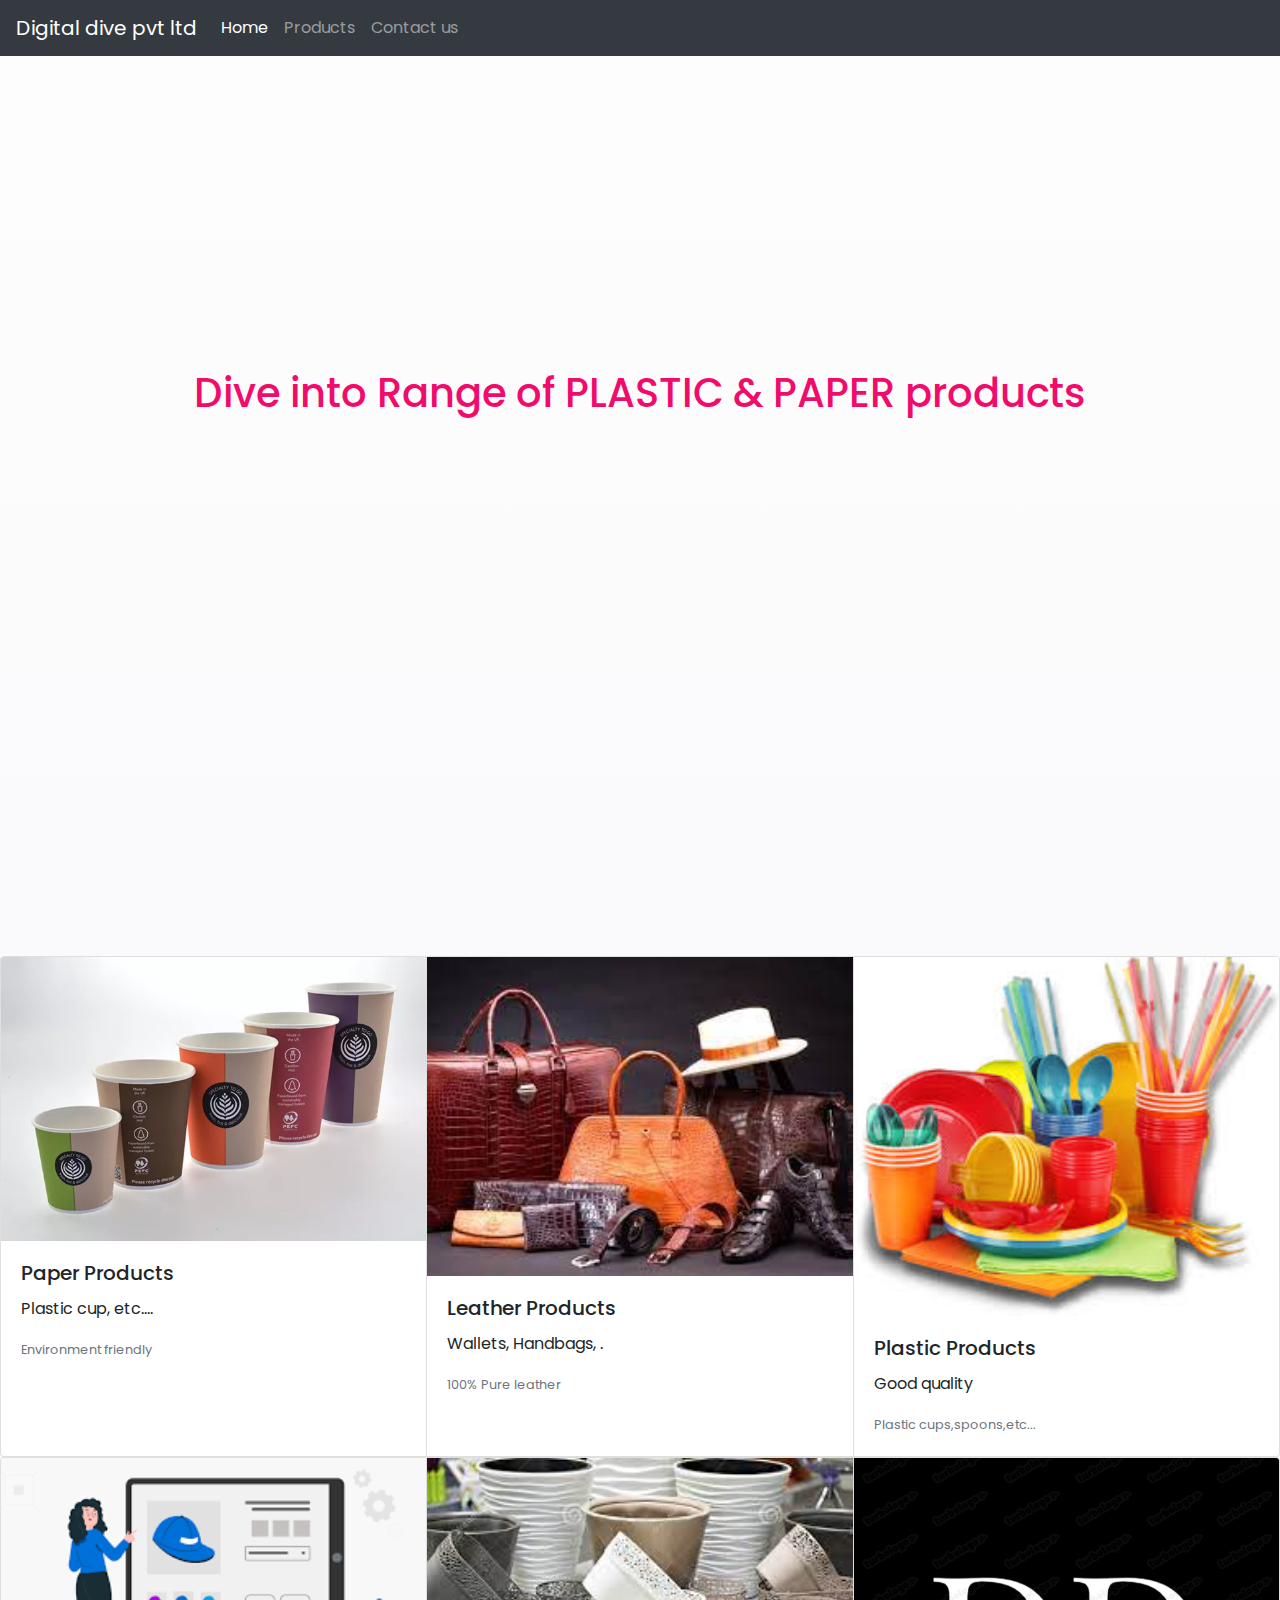
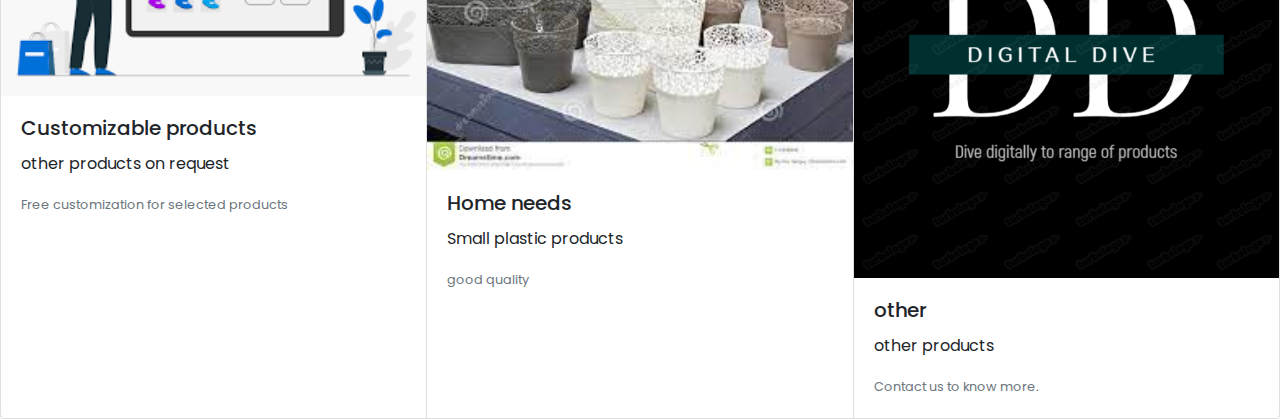
<file: index.html>
<!DOCTYPE html>
<html lang="en">

<head>
    <meta charset="UTF-8">
    <meta http-equiv="X-UA-Compatible" content="IE=edge">
    <meta name="viewport" content="width=device-width, initial-scale=1.0">
    <title>DIGITAL-DIVE</title>
    <link href="https://cdn.jsdelivr.net/npm/bootstrap@5.1.3/dist/css/bootstrap.min.css" rel="stylesheet" integrity="sha384-1BmE4kWBq78iYhFldvKuhfTAU6auU8tT94WrHftjDbrCEXSU1oBoqyl2QvZ6jIW3" crossorigin="anonymous">

    <link rel="stylesheet" href="https://maxcdn.bootstrapcdn.com/bootstrap/4.0.0/css/bootstrap.min.css" integrity="sha384-Gn5384xqQ1aoWXA+058RXPxPg6fy4IWvTNh0E263XmFcJlSAwiGgFAW/dAiS6JXm" crossorigin="anonymous">


    <!--mycss-->
    <link rel="stylesheet" type="text/css" href="style.css">
</head>

<body>
    <nav class="navbar navbar-expand-lg navbar-dark bg-dark">
        <a class="navbar-brand" href="#">Digital dive pvt ltd</a>
        <button class="navbar-toggler" type="button" data-toggle="collapse" data-target="#navbarNavDropdown" aria-controls="navbarNavDropdown" aria-expanded="false" aria-label="Toggle navigation">
          <span class="navbar-toggler-icon"></span>
        </button>
        <div class="collapse navbar-collapse" id="navbarNavDropdown">
            <ul class="navbar-nav">
                <li class="nav-item active">
                    <a class="nav-link" href="#">Home <span class="sr-only">(current)</span></a>
                </li>
                <li class="nav-item">
                    <a class="nav-link" href="#Watch model">Products</a>
                </li>

                <li class="nav-item">
                    <a class="nav-link" href="contact form.html" target="_blank">Contact us</a>
                </li>
                <!--<li class="nav-item dropdown">
              <a class="nav-link dropdown-toggle" href="#" id="navbarDropdownMenuLink" data-toggle="dropdown" aria-haspopup="true" aria-expanded="false">
                Dropdown link
              </a>
              <div class="dropdown-menu" aria-labelledby="navbarDropdownMenuLink">
                <a class="dropdown-item" href="#">sign in</a>
                <a class="dropdown-item" href="#">About</a>
                <a class="dropdown-item" href="#">Contact</a>
              </div>-->
                </li>
            </ul>
        </div>
    </nav>
    <div class="watch-header">
        <div class="watch">
            <h1>Dive into Range of PLASTIC & PAPER products</h1>
        </div>
    </div>

    <div class="card-group" div id="Watch model">
        <div class="card">
            <img src="img\paper.webp" class="card-img-top" alt="img">
            <div class="card-body">
                <h5 class="card-title">Paper Products</h5>
                <p class="card-text">Plastic cup, etc....</p>
                <p class="card-text"><small class="text-muted"> Environment friendly</small></p>
            </div>
        </div>
        <div class="card">
            <img src="img\leather.jfif" class="card-img-top" alt="img">
            <div class="card-body">
                <h5 class="card-title">Leather Products </h5>
                <p class="card-text">Wallets, Handbags, .</p>
                <p class="card-text"><small class="text-muted">100% Pure leather</small></p>
            </div>
        </div>
        <div class="card">
            <img src="img/paper.jfif" class="card-img-top" alt="img">
            <div class="card-body">
                <h5 class="card-title">Plastic Products</h5>
                <p class="card-text">Good quality</p>
                <p class="card-text"><small class="text-muted">Plastic cups,spoons,etc...</small></p>
            </div>
        </div>
    </div>

    <div class="card-group" div id="Watch model">
        <div class="card">
            <img src="img/custom.png" class="card-img-top" alt="img">
            <div class="card-body">
                <h5 class="card-title">Customizable products</h5>
                <p class="card-text">other products on request</p>
                <p class="card-text"><small class="text-muted">Free customization for selected products</small></p>
            </div>
        </div>
        <div class="card">
            <img src="img\home.jfif" class="card-img-top" alt="img">
            <div class="card-body">
                <h5 class="card-title">Home needs </h5>
                <p class="card-text">Small plastic products</p>
                <p class="card-text"><small class="text-muted">good quality</small></p>
            </div>
        </div>
        <div class="card">
            <img src="img/logo.png" class="card-img-top" alt="img">
            <div class="card-body">
                <h5 class="card-title">other</h5>
                <p class="card-text">other products</p>
                <p class="card-text"><small class="text-muted">Contact us to know more.</small></p>
            </div>
        </div>
    </div>

    </div>

    </div>

    </div>
    </div>




    <script src="https://cdn.jsdelivr.net/npm/@popperjs/core@2.10.2/dist/umd/popper.min.js" integrity="sha384-7+zCNj/IqJ95wo16oMtfsKbZ9ccEh31eOz1HGyDuCQ6wgnyJNSYdrPa03rtR1zdB" crossorigin="anonymous"></script>
    <script src="https://cdn.jsdelivr.net/npm/bootstrap@5.1.3/dist/js/bootstrap.min.js" integrity="sha384-QJHtvGhmr9XOIpI6YVutG+2QOK9T+ZnN4kzFN1RtK3zEFEIsxhlmWl5/YESvpZ13" crossorigin="anonymous"></script>
</body>

</html>
</file>
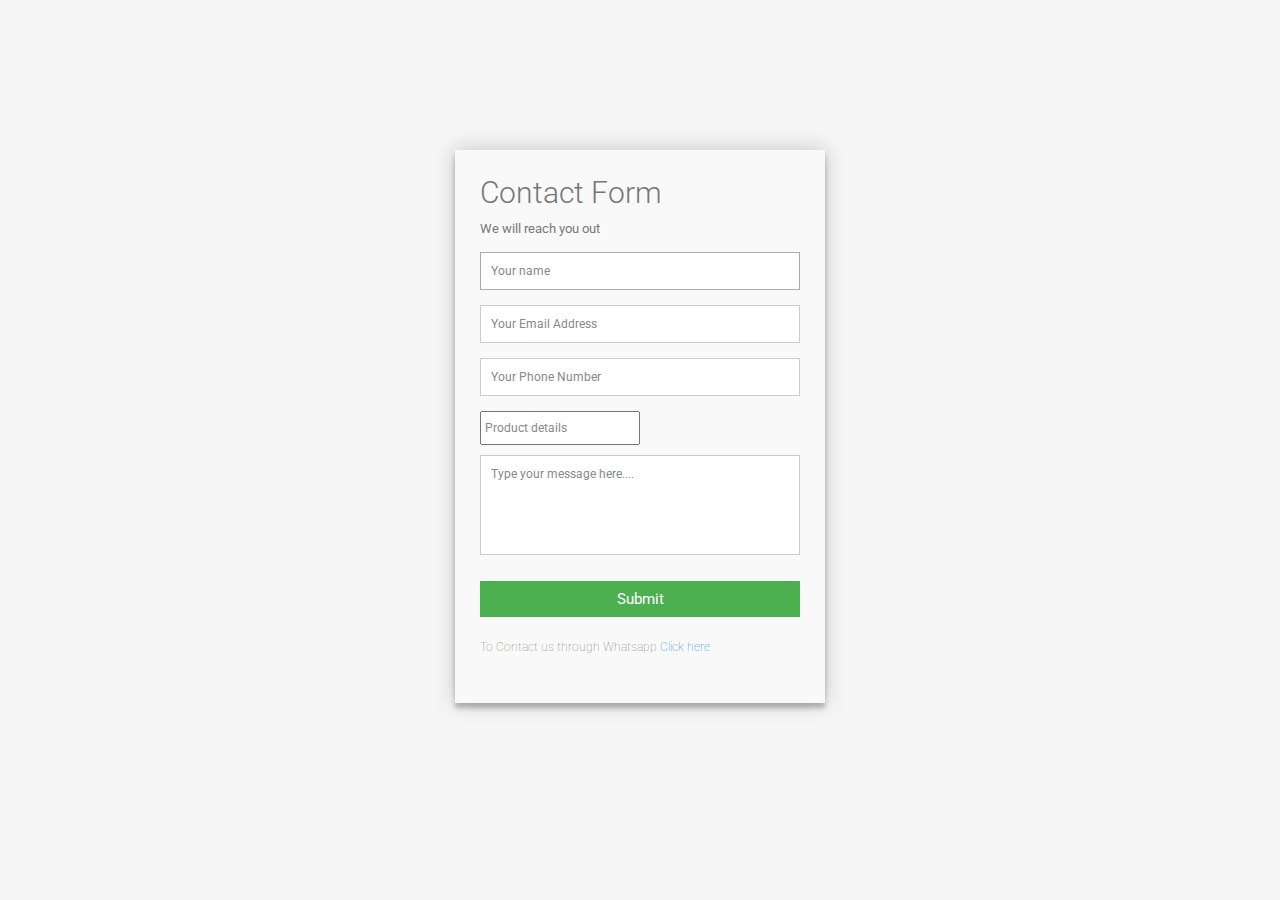
<file: contact form.html>
<!DOCTYPE html>
<html lang="en">

<head>
    <meta charset="UTF-8">
    <meta http-equiv="X-UA-Compatible" content="IE=edge">
    <meta name="viewport" content="width=device-width, initial-scale=1.0">
    <title>Contact us</title>
    <link href="https://cdn.jsdelivr.net/npm/bootstrap@5.1.3/dist/css/bootstrap.min.css" rel="stylesheet" integrity="sha384-1BmE4kWBq78iYhFldvKuhfTAU6auU8tT94WrHftjDbrCEXSU1oBoqyl2QvZ6jIW3" crossorigin="anonymous">

    <link rel="stylesheet" href="https://maxcdn.bootstrapcdn.com/bootstrap/4.0.0/css/bootstrap.min.css" integrity="sha384-Gn5384xqQ1aoWXA+058RXPxPg6fy4IWvTNh0E263XmFcJlSAwiGgFAW/dAiS6JXm" crossorigin="anonymous">


    <!--mycss-->
    <link rel="stylesheet" type="text/css" href="contact style.css">
</head>

<body>
    <div class="container">
        <form id="contact" action="" method="post">
            <h3>Contact Form</h3>
            <h4>We will reach you out</h4>
            <fieldset>
                <input placeholder="Your name" type="text" tabindex="1" required autofocus>
            </fieldset>
            <fieldset>
                <input placeholder="Your Email Address" type="email" tabindex="2" required>
            </fieldset>
            <fieldset>
                <input placeholder="Your Phone Number " type="tel" tabindex="3" required>
            </fieldset>
            <fieldset>
                <input placeholder=" Product details" type="" tabindex="4" required>
            </fieldset>
            <fieldset>
                <textarea placeholder="Type your message here...." tabindex="5" required></textarea>
            </fieldset>
            <fieldset>
                <button onclick="myFunction()" type="submit" id="contact-submit">Submit</button>
            </fieldset>
            <p class="message">To Contact us through Whatsapp <a href="https://web.whatsapp.com/" target="_blank" title="digitaldive.">Click here</a></p>
        </form>
    </div>
    <script>
        function myFunction() {
            alert("Thanks for Visiting Digital dive, we will Contact you shortly.");
        }
    </script>
</body>

</html>
</file>
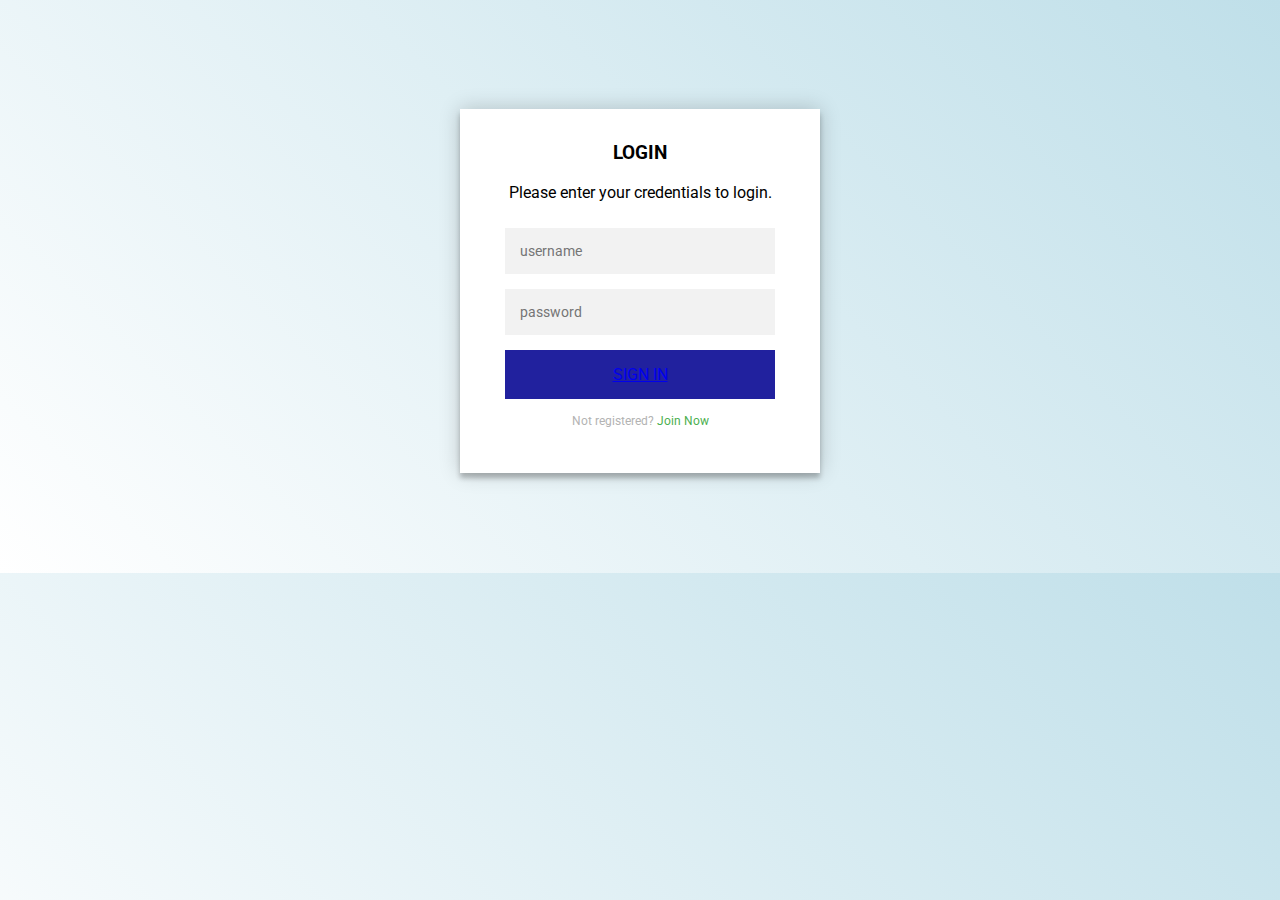
<file: signin.html>
<!DOCTYPE html>
<html>

<head>
    <title>Login</title>
    <!--mycss-->
    <link rel="stylesheet" type="text/css" href="signinstyle.css">
</head>

<body>

    <body>
        <div class="login-page">
            <div class="form">
                <div class="login">
                    <div class="login-header">
                        <h3>LOGIN</h3>
                        <p>Please enter your credentials to login.</p>
                    </div>
                </div>
                <form class="login-form">
                    <input type="text" placeholder="username" />
                    <input type="password" placeholder="password" />
                    <button class="form__button" type="submit">
            <a class="form__link" href="index.html">Sign in</a>
            </button>


                    <p class="message">Not registered? <a href="signup.html">Join  Now</a></p>
                </form>
            </div>
        </div>
    </body>
</body>

</html>
</file>
<file: style.css>
@import url('https://fonts.googleapis.com/css2?family=Poppins:ital,wght@0,100;0,200;0,300;0,400;0,500;0,600;0,700;0,800;0,900;1,100;1,200;1,300;1,400;1,500;1,600;1,700;1,800;1,900&display=swap');
* {
    margin: 0;
    padding: 0;
    text-decoration: none;
    box-sizing: border-box;
    list-style: none;
}

body {
    font-family: 'Poppins', sans-serif;
}

.selector-for-some-widget {
    box-sizing: content-box;
}

.watch-header {
    text-align: center;
    padding-bottom: 30%;
    text-decoration: dotted;
    color: violet;
    padding-top: 13%;
}

.watch-header {
    width: 100%;
    min-height: 100vh;
    align-items: center;
    display: flex;
    justify-content: center;
    background-size: cover;
    background-position: center;
    text-decoration: solid;
    color: rgb(241, 11, 107);
    font: weight 1500px;
    ;
    font-size: xx-large;
    background: linear-gradient(rgba(249, 249, 250, 0.3), rgba(242, 242, 247, 0.4)), url(img/);
}
</file>
<file: contact style.css>
@import url(https://fonts.googleapis.com/css?family=Roboto:400,300,600,400italic);
* {
    margin: 0;
    padding: 0;
    box-sizing: border-box;
    text-rendering: optimizeLegibility;
}

body {
    font-family: "Roboto", Helvetica, Arial, sans-serif;
    font-weight: 100;
    font-size: 12px;
    line-height: 30px;
    color: #777;
    background: whitesmoke;
}

.container {
    max-width: 400px;
    width: 100%;
    margin: 0 auto;
    position: relative;
}

#contact input[type="text"],
#contact input[type="email"],
#contact input[type="tel"],
#contact input[type="text"],
#contact textarea,
#contact button[type="submit"] {
    font: 400 12px/16px "Roboto", Helvetica, Arial, sans-serif;
}

#contact {
    background: #F9F9F9;
    padding: 25px;
    margin: 150px 0;
    box-shadow: 0 0 20px 0 rgba(0, 0, 0, 0.2), 0 5px 5px 0 rgba(0, 0, 0, 0.24);
}

#contact h3 {
    display: block;
    font-size: 30px;
    font-weight: 300;
    margin-bottom: 10px;
}

#contact h4 {
    margin: 5px 0 15px;
    display: block;
    font-size: 13px;
    font-weight: 400;
}

fieldset {
    border: medium none !important;
    margin: 0 0 10px;
    min-width: 100%;
    padding: 0;
    width: 100%;
}

#contact input[type="text"],
#contact input[type="email"],
#contact input[type="tel"],
#contact input[type="text"],
#contact textarea {
    width: 100%;
    border: 1px solid #ccc;
    background: #FFF;
    margin: 0 0 5px;
    padding: 10px;
}

#contact input[type="text"]:hover,
#contact input[type="email"]:hover,
#contact input[type="tel"]:hover,
#contact input[type="text"]:hover,
#contact textarea:hover {
    -webkit-transition: border-color 0.3s ease-in-out;
    -moz-transition: border-color 0.3s ease-in-out;
    transition: border-color 0.3s ease-in-out;
    border: 1px solid #aaa;
}

#contact textarea {
    height: 100px;
    max-width: 100%;
    resize: none;
}

#contact button[type="submit"] {
    cursor: pointer;
    width: 100%;
    border: none;
    background: #4CAF50;
    color: #FFF;
    margin: 0 0 5px;
    padding: 10px;
    font-size: 15px;
}

#contact button[type="submit"]:hover {
    background: #43A047;
    -webkit-transition: background 0.3s ease-in-out;
    -moz-transition: background 0.3s ease-in-out;
    transition: background-color 0.3s ease-in-out;
}

#contact button[type="submit"]:active {
    box-shadow: inset 0 1px 3px rgba(0, 0, 0, 0.5);
}

.copyright {
    text-align: center;
}

#contact input:focus,
#contact textarea:focus {
    outline: 0;
    border: 1px solid #aaa;
}

::-webkit-input-placeholder {
    color: #888;
}

:-moz-placeholder {
    color: #888;
}

::-moz-placeholder {
    color: #888;
}

:-ms-input-placeholder {
    color: #888;
}
</file>
<file: signinstyle.css>
@import url(https://fonts.googleapis.com/css?family=Roboto:300);
header .header {
    background-color: #fff;
    height: 45px;
}

header a img {
    width: 134px;
    margin-top: 4px;
}

.login-page {
    width: 360px;
    padding: 8% 0 0;
    margin: auto;
}

.login-page .form .login {
    margin-top: -31px;
    margin-bottom: 26px;
}

.form {
    position: relative;
    z-index: 1;
    background: #FFFFFF;
    max-width: 360px;
    margin: 0 auto 100px;
    padding: 45px;
    text-align: center;
    box-shadow: 0 0 20px 0 rgba(0, 0, 0, 0.2), 0 5px 5px 0 rgba(0, 0, 0, 0.24);
}

.form input {
    font-family: "Roboto", sans-serif;
    outline: 0;
    background: #f2f2f2;
    width: 100%;
    border: 0;
    margin: 0 0 15px;
    padding: 15px;
    box-sizing: border-box;
    font-size: 14px;
}

.form button {
    font-family: "Roboto", sans-serif;
    text-transform: uppercase;
    outline: 0;
    background-color: #6085aa;
    background-image: linear-gradient(rgb(33, 33, 158));
    width: 100%;
    border: 0;
    padding: 15px;
    color: #000000;
    font-size: 16px;
    -webkit-transition: all 0.3 ease;
    transition: all 0.3 ease;
    cursor: pointer;
}

.form .message {
    margin: 15px 0 0;
    color: #b3b3b3;
    font-size: 12px;
}

.form .message a {
    color: #4CAF50;
    text-decoration: none;
}

.container {
    position: relative;
    z-index: 1;
    max-width: 300px;
    margin: 0 auto;
}

body {
    background-color: whitesmoke;
    background-image: linear-gradient(45deg, white, rgb(191, 223, 233));
    font-family: "Roboto", sans-serif;
    -webkit-font-smoothing: antialiased;
    -moz-osx-font-smoothing: grayscale;
}
</file>
